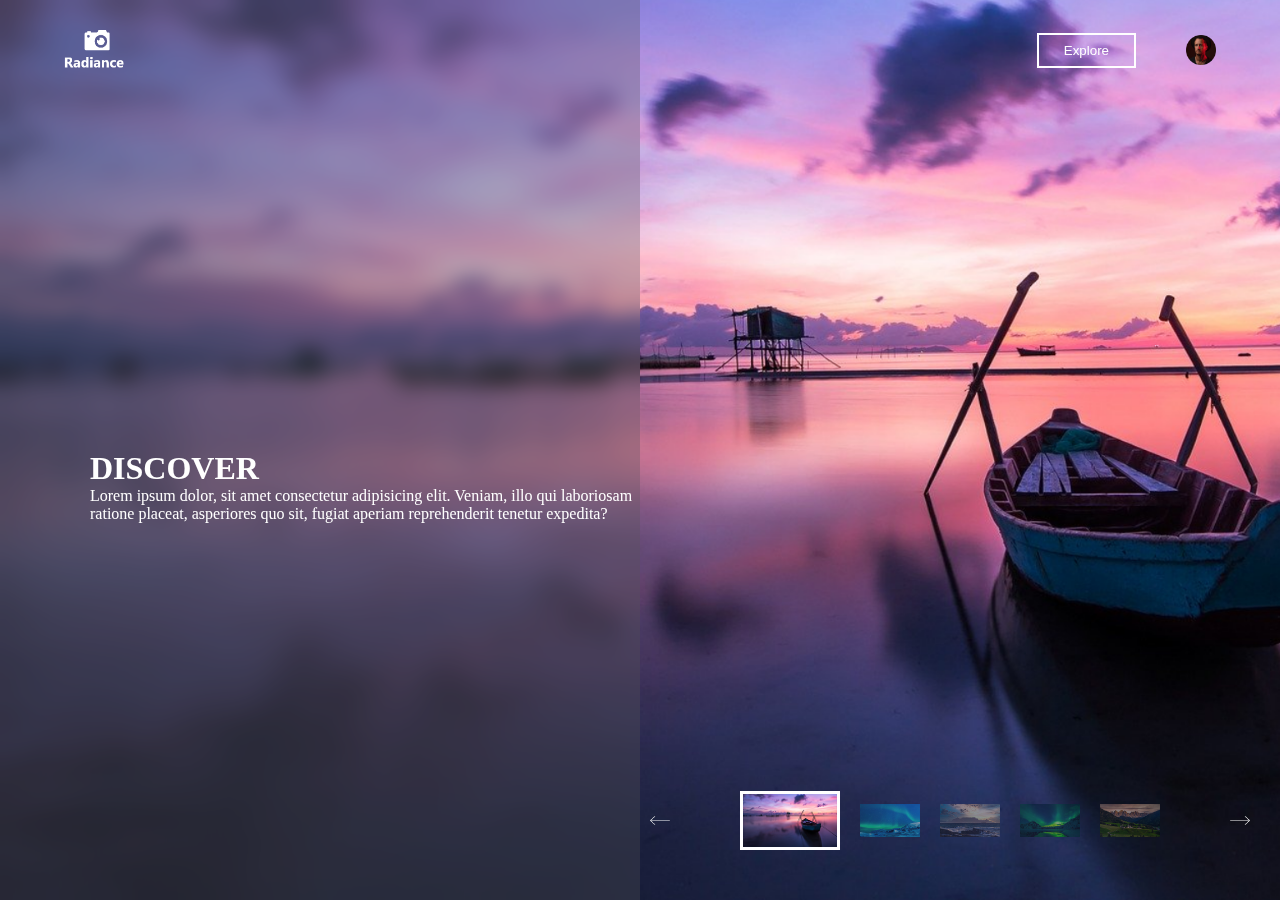
<file: admin/Sites/Animated Background/index.html>
<!DOCTYPE html>
<html lang="en">

<head>
  <meta charset="UTF-8">
  <meta name="viewport" content="width=device-width, initial-scale=1.0">
  <link rel="stylesheet" href="./style.css">
  <title>Document</title>
</head>

<body>
  <div id="hero">
    <div class="navbar">
      <img src="./image/logo.png" alt="" class="logo">
      <div class="user">
        <button type="button">Explore</button>
        <img src="./image/user.png" alt="">
      </div>
    </div>

    <div class="container">
      <div class="info">
        <h1>DISCOVER</h1>
        <p>Lorem ipsum dolor, sit amet consectetur adipisicing elit. Veniam, illo qui laboriosam ratione placeat,
          asperiores quo sit, fugiat aperiam reprehenderit tenetur expedita?</p>
      </div>
    </div>


    <div class="slider">
      <img src="./image/left-arrow.png" alt="" id="prev">
      <div class="preview">
        <img src="./image//small1.png" alt="" class="active thumbnail">
        <img src="./image//small2.png" alt="" class="thumbnail">
        <img src="./image//small3.png" alt="" class="thumbnail">
        <img src="./image//small4.png" alt="" class="thumbnail">
        <img src="./image//small5.png" alt="" class="thumbnail">
      </div>
      <img src="./image/right-arrow.png" alt="" id="next">
    </div>
  </div>



  <script>
    var prev = document.getElementById("prev");
    var next = document.getElementById("next");
    var thumbnail = document.getElementsByClassName("thumbnail");
    var hero = document.getElementById('hero');

    var backgroundImg = new Array(
      "image/bg1.png",
      "image/bg2.png",
      "image/bg3.png",
      "image/bg4.png",
      "image/bg5.png",
    );

    let i = 0;
    next.onclick = function () {
      if (i < 4) {
        hero.style.backgroundImage = 'url("' + backgroundImg[i + 1] + '")';
        thumbnail[i + 1].classList.add('active');
        thumbnail[i].classList.remove('active');
        i++;
      }
    };
    prev.onclick = function () {
      if (i > 0) {
        hero.style.backgroundImage = 'url("' + backgroundImg[i - 1] + '")';
        thumbnail[i - 1].classList.add('active');
        thumbnail[i].classList.remove('active');
        i--;
      }
    }
  </script>

</body>

</html>
</file>
<file: admin/Sites/Animated Background/style.css>
* {
    margin: 0;
    padding: 0;
    box-sizing: border-box;
}

#hero {
    width: 100%;
    height: 100vh;
    background-image: url(image/bg1.png);
    background-size: cover;
    position: relative;

}

.navbar {
    width: 90%;
    margin: auto;
    display: flex;
    align-items: center;
    justify-content: space-between;
    position: relative;
    z-index: 10;
}

.logo {
    width: 60px;
    margin: 30px 0;
    cursor: pointer;
}

.user {
    display: flex;
    align-items: center;
}

.user img {
    width: 30px;
    margin-left: 50px;
    cursor: pointer;
}

button {
    padding: 8px 25px;
    background: transparent;
    outline: none;
    border: 2px solid #fff;
    color: white;
    cursor: pointer;
}

.container {
    width: 50%;
    height: 100vh;
    background: rgba(86, 86, 86, 0.3);
    backdrop-filter: blur(10px);
    position: absolute;
    top: 0;
    left: 0;
}

.info {
    width: 550px;
    color: #fff;
    position: absolute;
    right: 0;
    top: 50%;
    transform: translateY(-50);
}

.slider {
    display: flex;
    align-items: center;
    position: absolute;
    right: 30px;
    bottom: 50px;
}

#prev,
#next {
    width: 20px;
    cursor: pointer;
}

.preview {
    display: flex;
    align-items: center;
    margin: 0 60px;
}

.preview img{
    width: 60px;
    margin: 0 10px;
    opacity: 0.5;
    cursor: pointer;
    
    -webkit-animation: kenburns-top 2s ease-out forwards;
    animation: kenburns-top 2s ease-out forwards;
}

.active{
    display: block;
    border: 3px solid #fff;
    width: 100px !important;
    opacity: 1 !important;
}




/* ----------------------------------------------
 * Generated by Animista on 2020-12-15 12:42:22
 * Licensed under FreeBSD License.
 * See http://animista.net/license for more info. 
 * w: http://animista.net, t: @cssanimista
 * ---------------------------------------------- */

/**
 * ----------------------------------------
 * animation kenburns-top
 * ----------------------------------------
 */
 @-webkit-keyframes kenburns-top {
    0% {
      -webkit-transform: scale(1) translateY(0);
              transform: scale(1) translateY(0);
      -webkit-transform-origin: 50% 16%;
              transform-origin: 50% 16%;
    }
    100% {
      -webkit-transform: scale(1.25) translateY(-15px);
              transform: scale(1.25) translateY(-15px);
      -webkit-transform-origin: top;
              transform-origin: top;
    }
  }
  @keyframes kenburns-top {
    0% {
      -webkit-transform: scale(1) translateY(0);
              transform: scale(1) translateY(0);
      -webkit-transform-origin: 50% 16%;
              transform-origin: 50% 16%;
    }
    100% {
      -webkit-transform: scale(1.25) translateY(-15px);
              transform: scale(1.25) translateY(-15px);
      -webkit-transform-origin: top;
              transform-origin: top;
    }
  }
</file>
